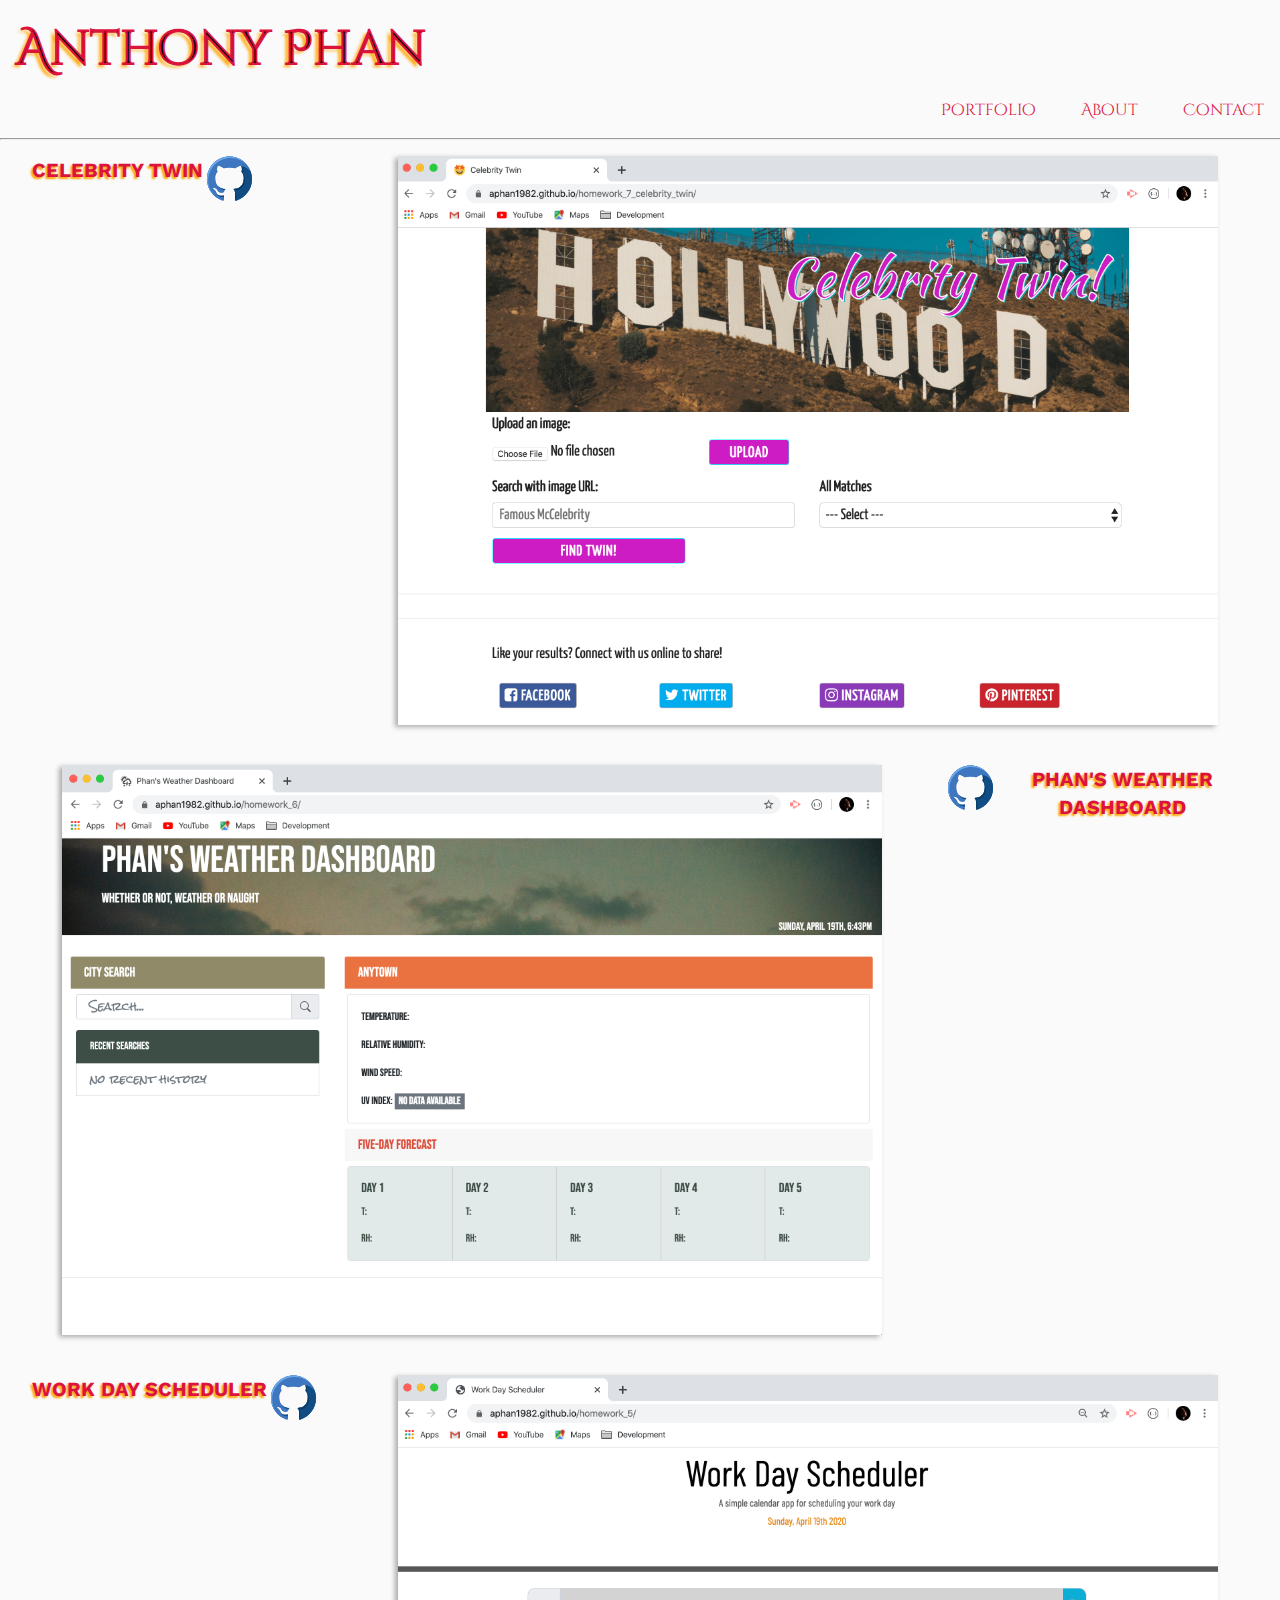
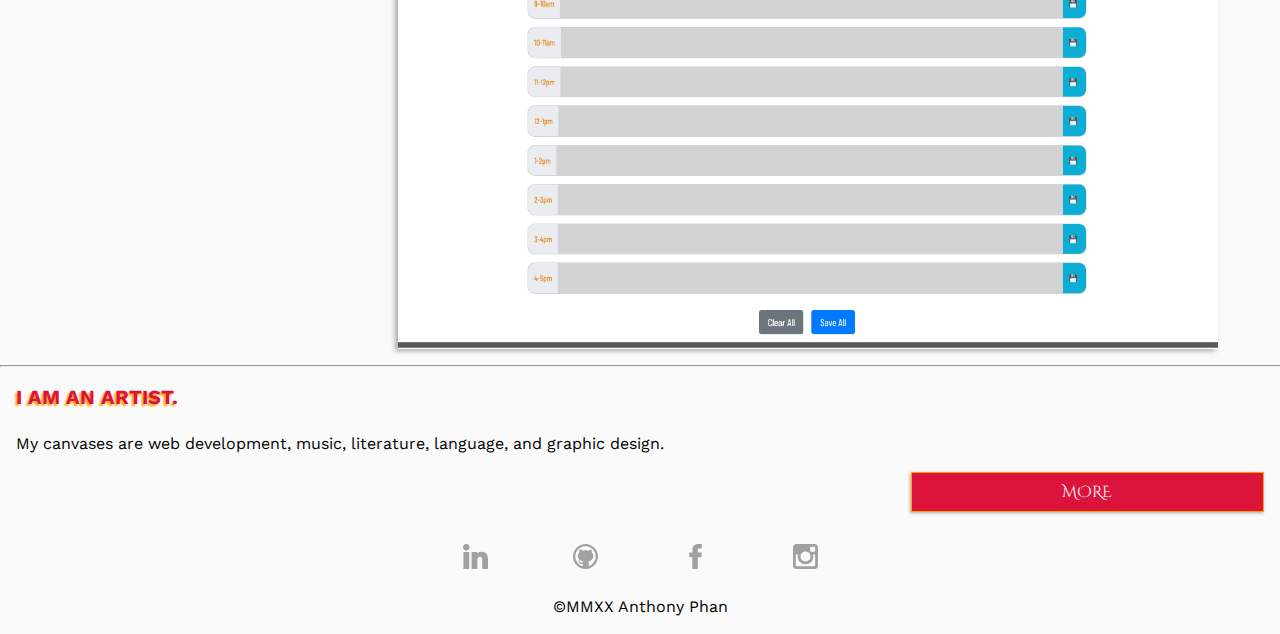
<file: index.html>
<!DOCTYPE html>
<html lang="en">

  <!-- // HEAD // -->
  <head>
    <meta charset="UTF-8">
    <meta name="viewport" content="width=device-width, initial-scale=1.0">
    <!-- fonts -->
    <link href="https://fonts.googleapis.com/css?family=Cinzel+Decorative:900|Work+Sans:100&display=swap" rel="stylesheet">
    <!-- CSS styles -->
    <link rel="stylesheet" href="./assets/style.css">
    <title>Anthony Phan—Portfolio</title>
  </head>

  <!-- // BODY // -->
  <body>
    <!-- HEADER -->
    <header>
      <div class="container">
        <a href="#aboutSynopsis" id="anthonyPhan">Anthony Phan</a>
      </div>
      <!-- navbar -->
      <nav class="container floatRight">
        <ul>
          <li>
            <a href="#portfolio">Portfolio</a>
          </li>
          <li>
            <a href="./about.html">About</a>
          </li>
          <li>
            <a href="./contact.html">Contact</a>
          </li>
        </ul>
      </nav>
    </header>

    <hr>
    <!-- // PORTFOLIO // -->
    <!-- CELEBRITY TWIN-->
    <div class="container marginBottom" id="portfolio">
      <div class="container columnSmall">
        <!-- CT deployed URL -->
        <a href="https://aphan1982.github.io/homework_7_celebrity_twin/">
          <h2>Celebrity Twin</h2>
        </a>
        <!-- CT GitHub SVG link -->
        <a href="https://github.com/aphan1982/homework_7_celebrity_twin">
          <svg class="gitHubLink" version="1.1" id="Layer_1" xmlns="http://www.w3.org/2000/svg" xmlns:xlink="http://www.w3.org/1999/xlink" x="0px" y="0px" viewBox="0 0 496 496" style="enable-background:new 0 0 496 496;" xml:space="preserve"><path id="SVGCleanerId_0" style="fill:#3E77BF;" d="M247.992,5.163C111.048,5.163,0,116.627,0,254.163 c0,109.992,71.048,203.32,169.632,236.24c12.392,2.296,16.912-5.392,16.912-12c0-5.904-0.216-21.56-0.336-42.344 c-69,15.064-83.552-33.376-83.552-33.376c-11.264-28.768-27.52-36.408-27.52-36.408c-22.528-15.456,1.696-15.16,1.696-15.16 c24.88,1.752,37.976,25.672,37.976,25.672c22.144,38.048,58.064,27.048,72.192,20.672c2.232-16.08,8.656-27.064,15.736-33.28 c-55.056-6.296-112.944-27.64-112.944-123.04c0-27.176,9.656-49.408,25.52-66.832c-2.568-6.296-11.072-31.6,2.416-65.872 c0,0,20.832-6.688,68.2,25.52c19.784-5.52,41-8.28,62.096-8.392c21.048,0.112,42.28,2.864,62.096,8.392 c47.328-32.208,68.128-25.52,68.128-25.52c13.52,34.272,5.016,59.576,2.456,65.872c15.904,17.424,25.504,39.648,25.504,66.832 c0,95.64-57.984,116.68-113.232,122.856c8.904,7.688,16.832,22.872,16.832,46.112c0,33.296-0.296,60.128-0.296,68.296 c0,6.672,4.472,14.424,17.048,11.968C425.016,457.387,496,364.123,496,254.163C496,116.627,384.952,5.163,247.992,5.163z"/><g><path id="SVGCleanerId_0_1_" style="fill:#3E77BF;" d="M247.992,5.163C111.048,5.163,0,116.627,0,254.163 c0,109.992,71.048,203.32,169.632,236.24c12.392,2.296,16.912-5.392,16.912-12c0-5.904-0.216-21.56-0.336-42.344 c-69,15.064-83.552-33.376-83.552-33.376c-11.264-28.768-27.52-36.408-27.52-36.408c-22.528-15.456,1.696-15.16,1.696-15.16 c24.88,1.752,37.976,25.672,37.976,25.672c22.144,38.048,58.064,27.048,72.192,20.672c2.232-16.08,8.656-27.064,15.736-33.28 c-55.056-6.296-112.944-27.64-112.944-123.04c0-27.176,9.656-49.408,25.52-66.832c-2.568-6.296-11.072-31.6,2.416-65.872 c0,0,20.832-6.688,68.2,25.52c19.784-5.52,41-8.28,62.096-8.392c21.048,0.112,42.28,2.864,62.096,8.392 c47.328-32.208,68.128-25.52,68.128-25.52c13.52,34.272,5.016,59.576,2.456,65.872c15.904,17.424,25.504,39.648,25.504,66.832 c0,95.64-57.984,116.68-113.232,122.856c8.904,7.688,16.832,22.872,16.832,46.112c0,33.296-0.296,60.128-0.296,68.296 c0,6.672,4.472,14.424,17.048,11.968C425.016,457.387,496,364.123,496,254.163C496,116.627,384.952,5.163,247.992,5.163z"/></g><g><path style="fill:#114C82;" d="M378.496,109.131c13.128,33.904,4.752,58.928,2.2,65.176c15.904,17.424,25.504,39.648,25.504,66.832 c0,95.64-57.984,116.68-113.232,122.856c8.904,7.688,16.832,22.872,16.832,46.112c0,33.296-0.296,60.128-0.296,68.296 c0,6.672,4.472,14.424,17.048,11.968C425.016,457.387,496,364.123,496,254.163c0-29.56-5.152-57.896-14.568-84.2 C447.24,133.963,409.184,109.987,378.496,109.131z"/><path style="fill:#114C82;" d="M192.976,377.323c2.784-5.616,6.184-9.984,9.76-13.144c-30.176-3.456-61.168-11.512-83.048-33.744 C136.52,358.451,163.928,371.195,192.976,377.323z"/></g><path style="fill:#6CA9EA;" d="M12.912,270.947c0-137.536,111.048-249,247.992-249c76.04,0,144.056,34.392,189.536,88.488 C405.52,46.755,331.616,5.163,247.992,5.163C111.048,5.163,0,116.627,0,254.163c0,61.32,22.12,117.424,58.752,160.792 C29.944,374.291,12.912,324.643,12.912,270.947z"/><path style="fill:#083E66;" d="M322.712,426.899c0-23.232-7.928-38.44-16.832-46.128c55.248-6.16,113.24-27.216,113.24-122.848 c0-27.184-9.6-49.4-25.52-66.824c2.576-6.296,11.096-31.608-2.456-65.872c0,0-2.576-0.792-7.896-0.488 c5.808,25.84-0.416,44.32-2.552,49.568c15.904,17.424,25.504,39.648,25.504,66.832c0,95.64-57.984,116.68-113.232,122.856 c8.904,7.688,16.832,22.872,16.832,46.112c0,33.296-0.296,60.128-0.296,68.296c0,5.872,3.496,12.568,12.92,12.408 C322.488,479.555,322.712,455.659,322.712,426.899z"/><path style="fill:#114C82;" d="M117.464,423.995c5.208,10.72,22.712,36.4,68.888,30.992c-0.064-5.648-0.112-11.976-0.144-18.928 C150.584,443.835,129.552,434.667,117.464,423.995z"/><path style="fill:#6CA9EA;" d="M126.368,391.387c-1.592-2.4-4.576-6.472-8.904-10.544C120.272,385.011,123.256,388.507,126.368,391.387z"/></svg>
        </a>
      </div>
      <!-- CT screenshot image link -->
      <a href="https://aphan1982.github.io/homework_7_celebrity_twin/" class="columnBig">
        <img src="./assets/images/celebrity_twin.png" alt="screenshot of Celebrity Twin web app splashpage">
      </a>
    </div>

    <!-- WEATHER DASHBOARD -->
    <div class="container marginBottom">
      <!-- WD screenshot image link -->
      <a href="https://aphan1982.github.io/homework_6/" class="columnBig">
        <img src="./assets/images/weather_dashboard.png" alt="screenshot of Phan's Weather Dashboard web app splashpage">
      </a>
      <div class="container columnSmall">
        <!-- WD GitHub SVG link -->
        <a href="https://github.com/aphan1982/homework_6">
          <svg class="gitHubLink" version="1.1" id="Layer_1" xmlns="http://www.w3.org/2000/svg" xmlns:xlink="http://www.w3.org/1999/xlink" x="0px" y="0px" viewBox="0 0 496 496" style="enable-background:new 0 0 496 496;" xml:space="preserve"><path id="SVGCleanerId_0" style="fill:#3E77BF;" d="M247.992,5.163C111.048,5.163,0,116.627,0,254.163 c0,109.992,71.048,203.32,169.632,236.24c12.392,2.296,16.912-5.392,16.912-12c0-5.904-0.216-21.56-0.336-42.344 c-69,15.064-83.552-33.376-83.552-33.376c-11.264-28.768-27.52-36.408-27.52-36.408c-22.528-15.456,1.696-15.16,1.696-15.16 c24.88,1.752,37.976,25.672,37.976,25.672c22.144,38.048,58.064,27.048,72.192,20.672c2.232-16.08,8.656-27.064,15.736-33.28 c-55.056-6.296-112.944-27.64-112.944-123.04c0-27.176,9.656-49.408,25.52-66.832c-2.568-6.296-11.072-31.6,2.416-65.872 c0,0,20.832-6.688,68.2,25.52c19.784-5.52,41-8.28,62.096-8.392c21.048,0.112,42.28,2.864,62.096,8.392 c47.328-32.208,68.128-25.52,68.128-25.52c13.52,34.272,5.016,59.576,2.456,65.872c15.904,17.424,25.504,39.648,25.504,66.832 c0,95.64-57.984,116.68-113.232,122.856c8.904,7.688,16.832,22.872,16.832,46.112c0,33.296-0.296,60.128-0.296,68.296 c0,6.672,4.472,14.424,17.048,11.968C425.016,457.387,496,364.123,496,254.163C496,116.627,384.952,5.163,247.992,5.163z"/><g><path id="SVGCleanerId_0_1_" style="fill:#3E77BF;" d="M247.992,5.163C111.048,5.163,0,116.627,0,254.163 c0,109.992,71.048,203.32,169.632,236.24c12.392,2.296,16.912-5.392,16.912-12c0-5.904-0.216-21.56-0.336-42.344 c-69,15.064-83.552-33.376-83.552-33.376c-11.264-28.768-27.52-36.408-27.52-36.408c-22.528-15.456,1.696-15.16,1.696-15.16 c24.88,1.752,37.976,25.672,37.976,25.672c22.144,38.048,58.064,27.048,72.192,20.672c2.232-16.08,8.656-27.064,15.736-33.28 c-55.056-6.296-112.944-27.64-112.944-123.04c0-27.176,9.656-49.408,25.52-66.832c-2.568-6.296-11.072-31.6,2.416-65.872 c0,0,20.832-6.688,68.2,25.52c19.784-5.52,41-8.28,62.096-8.392c21.048,0.112,42.28,2.864,62.096,8.392 c47.328-32.208,68.128-25.52,68.128-25.52c13.52,34.272,5.016,59.576,2.456,65.872c15.904,17.424,25.504,39.648,25.504,66.832 c0,95.64-57.984,116.68-113.232,122.856c8.904,7.688,16.832,22.872,16.832,46.112c0,33.296-0.296,60.128-0.296,68.296 c0,6.672,4.472,14.424,17.048,11.968C425.016,457.387,496,364.123,496,254.163C496,116.627,384.952,5.163,247.992,5.163z"/></g><g><path style="fill:#114C82;" d="M378.496,109.131c13.128,33.904,4.752,58.928,2.2,65.176c15.904,17.424,25.504,39.648,25.504,66.832 c0,95.64-57.984,116.68-113.232,122.856c8.904,7.688,16.832,22.872,16.832,46.112c0,33.296-0.296,60.128-0.296,68.296 c0,6.672,4.472,14.424,17.048,11.968C425.016,457.387,496,364.123,496,254.163c0-29.56-5.152-57.896-14.568-84.2 C447.24,133.963,409.184,109.987,378.496,109.131z"/><path style="fill:#114C82;" d="M192.976,377.323c2.784-5.616,6.184-9.984,9.76-13.144c-30.176-3.456-61.168-11.512-83.048-33.744 C136.52,358.451,163.928,371.195,192.976,377.323z"/></g><path style="fill:#6CA9EA;" d="M12.912,270.947c0-137.536,111.048-249,247.992-249c76.04,0,144.056,34.392,189.536,88.488 C405.52,46.755,331.616,5.163,247.992,5.163C111.048,5.163,0,116.627,0,254.163c0,61.32,22.12,117.424,58.752,160.792 C29.944,374.291,12.912,324.643,12.912,270.947z"/><path style="fill:#083E66;" d="M322.712,426.899c0-23.232-7.928-38.44-16.832-46.128c55.248-6.16,113.24-27.216,113.24-122.848 c0-27.184-9.6-49.4-25.52-66.824c2.576-6.296,11.096-31.608-2.456-65.872c0,0-2.576-0.792-7.896-0.488 c5.808,25.84-0.416,44.32-2.552,49.568c15.904,17.424,25.504,39.648,25.504,66.832c0,95.64-57.984,116.68-113.232,122.856 c8.904,7.688,16.832,22.872,16.832,46.112c0,33.296-0.296,60.128-0.296,68.296c0,5.872,3.496,12.568,12.92,12.408 C322.488,479.555,322.712,455.659,322.712,426.899z"/><path style="fill:#114C82;" d="M117.464,423.995c5.208,10.72,22.712,36.4,68.888,30.992c-0.064-5.648-0.112-11.976-0.144-18.928 C150.584,443.835,129.552,434.667,117.464,423.995z"/><path style="fill:#6CA9EA;" d="M126.368,391.387c-1.592-2.4-4.576-6.472-8.904-10.544C120.272,385.011,123.256,388.507,126.368,391.387z"/></svg>
        </a>
        <!-- WD deployed URL -->
        <a href="https://aphan1982.github.io/homework_6/">
          <h2>Phan's Weather Dashboard</h2>
        </a>
      </div>
    </div>

    <!-- WORK DAY SCHEDULER-->
    <div class="container">
      <div class="container columnSmall">
        <!-- WDS deployed URL -->
        <a href="https://aphan1982.github.io/homework_5/">
          <h2>Work Day Scheduler</h2>
        </a>
        <!-- WDS GitHub SVG link -->
        <a href="https://github.com/aphan1982/homework_5">
          <svg class="gitHubLink" version="1.1" id="Layer_1" xmlns="http://www.w3.org/2000/svg" xmlns:xlink="http://www.w3.org/1999/xlink" x="0px" y="0px" viewBox="0 0 496 496" style="enable-background:new 0 0 496 496;" xml:space="preserve"><path id="SVGCleanerId_0" style="fill:#3E77BF;" d="M247.992,5.163C111.048,5.163,0,116.627,0,254.163 c0,109.992,71.048,203.32,169.632,236.24c12.392,2.296,16.912-5.392,16.912-12c0-5.904-0.216-21.56-0.336-42.344 c-69,15.064-83.552-33.376-83.552-33.376c-11.264-28.768-27.52-36.408-27.52-36.408c-22.528-15.456,1.696-15.16,1.696-15.16 c24.88,1.752,37.976,25.672,37.976,25.672c22.144,38.048,58.064,27.048,72.192,20.672c2.232-16.08,8.656-27.064,15.736-33.28 c-55.056-6.296-112.944-27.64-112.944-123.04c0-27.176,9.656-49.408,25.52-66.832c-2.568-6.296-11.072-31.6,2.416-65.872 c0,0,20.832-6.688,68.2,25.52c19.784-5.52,41-8.28,62.096-8.392c21.048,0.112,42.28,2.864,62.096,8.392 c47.328-32.208,68.128-25.52,68.128-25.52c13.52,34.272,5.016,59.576,2.456,65.872c15.904,17.424,25.504,39.648,25.504,66.832 c0,95.64-57.984,116.68-113.232,122.856c8.904,7.688,16.832,22.872,16.832,46.112c0,33.296-0.296,60.128-0.296,68.296 c0,6.672,4.472,14.424,17.048,11.968C425.016,457.387,496,364.123,496,254.163C496,116.627,384.952,5.163,247.992,5.163z"/><g><path id="SVGCleanerId_0_1_" style="fill:#3E77BF;" d="M247.992,5.163C111.048,5.163,0,116.627,0,254.163 c0,109.992,71.048,203.32,169.632,236.24c12.392,2.296,16.912-5.392,16.912-12c0-5.904-0.216-21.56-0.336-42.344 c-69,15.064-83.552-33.376-83.552-33.376c-11.264-28.768-27.52-36.408-27.52-36.408c-22.528-15.456,1.696-15.16,1.696-15.16 c24.88,1.752,37.976,25.672,37.976,25.672c22.144,38.048,58.064,27.048,72.192,20.672c2.232-16.08,8.656-27.064,15.736-33.28 c-55.056-6.296-112.944-27.64-112.944-123.04c0-27.176,9.656-49.408,25.52-66.832c-2.568-6.296-11.072-31.6,2.416-65.872 c0,0,20.832-6.688,68.2,25.52c19.784-5.52,41-8.28,62.096-8.392c21.048,0.112,42.28,2.864,62.096,8.392 c47.328-32.208,68.128-25.52,68.128-25.52c13.52,34.272,5.016,59.576,2.456,65.872c15.904,17.424,25.504,39.648,25.504,66.832 c0,95.64-57.984,116.68-113.232,122.856c8.904,7.688,16.832,22.872,16.832,46.112c0,33.296-0.296,60.128-0.296,68.296 c0,6.672,4.472,14.424,17.048,11.968C425.016,457.387,496,364.123,496,254.163C496,116.627,384.952,5.163,247.992,5.163z"/></g><g><path style="fill:#114C82;" d="M378.496,109.131c13.128,33.904,4.752,58.928,2.2,65.176c15.904,17.424,25.504,39.648,25.504,66.832 c0,95.64-57.984,116.68-113.232,122.856c8.904,7.688,16.832,22.872,16.832,46.112c0,33.296-0.296,60.128-0.296,68.296 c0,6.672,4.472,14.424,17.048,11.968C425.016,457.387,496,364.123,496,254.163c0-29.56-5.152-57.896-14.568-84.2 C447.24,133.963,409.184,109.987,378.496,109.131z"/><path style="fill:#114C82;" d="M192.976,377.323c2.784-5.616,6.184-9.984,9.76-13.144c-30.176-3.456-61.168-11.512-83.048-33.744 C136.52,358.451,163.928,371.195,192.976,377.323z"/></g><path style="fill:#6CA9EA;" d="M12.912,270.947c0-137.536,111.048-249,247.992-249c76.04,0,144.056,34.392,189.536,88.488 C405.52,46.755,331.616,5.163,247.992,5.163C111.048,5.163,0,116.627,0,254.163c0,61.32,22.12,117.424,58.752,160.792 C29.944,374.291,12.912,324.643,12.912,270.947z"/><path style="fill:#083E66;" d="M322.712,426.899c0-23.232-7.928-38.44-16.832-46.128c55.248-6.16,113.24-27.216,113.24-122.848 c0-27.184-9.6-49.4-25.52-66.824c2.576-6.296,11.096-31.608-2.456-65.872c0,0-2.576-0.792-7.896-0.488 c5.808,25.84-0.416,44.32-2.552,49.568c15.904,17.424,25.504,39.648,25.504,66.832c0,95.64-57.984,116.68-113.232,122.856 c8.904,7.688,16.832,22.872,16.832,46.112c0,33.296-0.296,60.128-0.296,68.296c0,5.872,3.496,12.568,12.92,12.408 C322.488,479.555,322.712,455.659,322.712,426.899z"/><path style="fill:#114C82;" d="M117.464,423.995c5.208,10.72,22.712,36.4,68.888,30.992c-0.064-5.648-0.112-11.976-0.144-18.928 C150.584,443.835,129.552,434.667,117.464,423.995z"/><path style="fill:#6CA9EA;" d="M126.368,391.387c-1.592-2.4-4.576-6.472-8.904-10.544C120.272,385.011,123.256,388.507,126.368,391.387z"/></svg>
        </a>
      </div>
      <!-- WDS screenshot image link -->
      <a href="https://aphan1982.github.io/homework_5/" class="columnBig">
        <img src="./assets/images/scheduler.png" alt="screenshot of Weekday Scheduler web app splashpage">
      </a>
    </div>

    <hr>

    <div class="container" id="aboutSynopsis">
      <section class="columnBig">
        <h2 class="emphatic">I am an artist.</h2>
        <br>
        My canvases are web development, music, literature, language, and graphic design.
      </section>
      <div class="container columnSmall"></div>
    </div>
    <!-- link to more -->
    <div class="container">
      <div class="container columnBig"></div>
      <a href="./about.html" class="button columnSmall">More</a>
    </div>

    <!-- // FOOTER // -->
    <footer>
      <!-- SOCIAL MEDIA NAV LINKS -->
      <nav class="container spaceEvenly">
        <ul>
          <!-- LinkedIn SVG -->
          <li>
            <a href="https://www.linkedin.com/in/anthonyphan1982">
              <svg class="socialLink" version="1.1" id="Layer_1" xmlns="http://www.w3.org/2000/svg" xmlns:xlink="http://www.w3.org/1999/xlink" x="0px" y="0px" viewBox="0 0 310 310" style="enable-background:new 0 0 310 310;" xml:space="preserve"><g id="XMLID_801_"><path id="XMLID_802_" d="M72.16,99.73H9.927c-2.762,0-5,2.239-5,5v199.928c0,2.762,2.238,5,5,5H72.16c2.762,0,5-2.238,5-5V104.73 C77.16,101.969,74.922,99.73,72.16,99.73z"/><path id="XMLID_803_" d="M41.066,0.341C18.422,0.341,0,18.743,0,41.362C0,63.991,18.422,82.4,41.066,82.4 c22.626,0,41.033-18.41,41.033-41.038C82.1,18.743,63.692,0.341,41.066,0.341z"/><path id="XMLID_804_" d="M230.454,94.761c-24.995,0-43.472,10.745-54.679,22.954V104.73c0-2.761-2.238-5-5-5h-59.599 c-2.762,0-5,2.239-5,5v199.928c0,2.762,2.238,5,5,5h62.097c2.762,0,5-2.238,5-5v-98.918c0-33.333,9.054-46.319,32.29-46.319 c25.306,0,27.317,20.818,27.317,48.034v97.204c0,2.762,2.238,5,5,5H305c2.762,0,5-2.238,5-5V194.995 C310,145.43,300.549,94.761,230.454,94.761z"/></svg>
            </a>
          </li>
          <!-- GitHub SVG -->
          <li>
            <a href="https://github.com/aphan1982">
              <svg class="socialLink" version="1.1" id="Layer_1" xmlns="http://www.w3.org/2000/svg" xmlns:xlink="http://www.w3.org/1999/xlink" x="0px" y="0px" viewBox="0 0 291.32 291.32" style="enable-background:new 0 0 291.32 291.32;" xml:space="preserve"><g><path d="M145.66,0C65.219,0,0,65.219,0,145.66c0,80.45,65.219,145.66,145.66,145.66 s145.66-65.21,145.66-145.66C291.319,65.219,226.1,0,145.66,0z M186.462,256.625c-0.838-11.398-1.775-25.518-1.83-31.235 c-0.364-4.388-0.838-15.549-11.434-22.677c42.068-3.523,62.087-26.774,63.526-57.499c1.202-17.497-5.754-32.883-18.107-45.3 c0.628-13.282-0.401-29.023-1.256-35.941c-9.486-2.731-31.608,8.949-37.79,13.947c-13.037-5.062-44.945-6.837-64.336,0 c-13.747-9.668-29.396-15.64-37.926-13.974c-7.875,17.452-2.813,33.948-1.275,35.914c-10.142,9.268-24.289,20.675-20.447,44.572 c6.163,35.04,30.816,53.94,70.508,58.564c-8.466,1.73-9.896,8.048-10.606,10.788c-26.656,10.997-34.275-6.791-37.644-11.425 c-11.188-13.847-21.23-9.832-21.849-9.614c-0.601,0.218-1.056,1.092-0.992,1.511c0.564,2.986,6.655,6.018,6.955,6.263 c8.257,6.154,11.316,17.27,13.2,20.438c11.844,19.473,39.374,11.398,39.638,11.562c0.018,1.702-0.191,16.032-0.355,27.184 C64.245,245.992,27.311,200.2,27.311,145.66c0-65.365,52.984-118.348,118.348-118.348S264.008,80.295,264.008,145.66 C264.008,196.668,231.69,239.992,186.462,256.625z"/></svg>
            </a>
          </li>
          <!-- Facebook SVG -->
          <li>
            <a href="https://www.facebook.com/phantasticvs">
              <svg class="socialLink" version="1.1" id="Layer_1" xmlns="http://www.w3.org/2000/svg" xmlns:xlink="http://www.w3.org/1999/xlink" x="0px" y="0px" viewBox="0 0 310 310" style="enable-background:new 0 0 310 310;" xml:space="preserve"><g id="XMLID_834_"><path id="XMLID_835_" d="M81.703,165.106h33.981V305c0,2.762,2.238,5,5,5h57.616c2.762,0,5-2.238,5-5V165.765h39.064 c2.54,0,4.677-1.906,4.967-4.429l5.933-51.502c0.163-1.417-0.286-2.836-1.234-3.899c-0.949-1.064-2.307-1.673-3.732-1.673h-44.996 V71.978c0-9.732,5.24-14.667,15.576-14.667c1.473,0,29.42,0,29.42,0c2.762,0,5-2.239,5-5V5.037c0-2.762-2.238-5-5-5h-40.545 C187.467,0.023,186.832,0,185.896,0c-7.035,0-31.488,1.381-50.804,19.151c-21.402,19.692-18.427,43.27-17.716,47.358v37.752H81.703 c-2.762,0-5,2.238-5,5v50.844C76.703,162.867,78.941,165.106,81.703,165.106z"/></svg>
            </a>
          </li>
          <!-- Instagram SVG -->
          <li>
            <a href="https://www.instagram.com/phanarchism/">
              <svg class="socialLink" version="1.1" id="Layer_1" xmlns="http://www.w3.org/2000/svg" xmlns:xlink="http://www.w3.org/1999/xlink" x="0px" y="0px" viewBox="0 0 300 300" style="enable-background:new 0 0 300 300;" xml:space="preserve"><g id="XMLID_504_"><path id="XMLID_505_" d="M38.52,0.012h222.978C282.682,0.012,300,17.336,300,38.52v222.978c0,21.178-17.318,38.49-38.502,38.49 H38.52c-21.184,0-38.52-17.313-38.52-38.49V38.52C0,17.336,17.336,0.012,38.52,0.012z M218.546,33.329 c-7.438,0-13.505,6.091-13.505,13.525v32.314c0,7.437,6.067,13.514,13.505,13.514h33.903c7.426,0,13.506-6.077,13.506-13.514 V46.854c0-7.434-6.08-13.525-13.506-13.525H218.546z M266.084,126.868h-26.396c2.503,8.175,3.86,16.796,3.86,25.759 c0,49.882-41.766,90.34-93.266,90.34c-51.487,0-93.254-40.458-93.254-90.34c0-8.963,1.37-17.584,3.861-25.759H33.35v126.732 c0,6.563,5.359,11.902,11.916,11.902h208.907c6.563,0,11.911-5.339,11.911-11.902V126.868z M150.283,90.978 c-33.26,0-60.24,26.128-60.24,58.388c0,32.227,26.98,58.375,60.24,58.375c33.278,0,60.259-26.148,60.259-58.375 C210.542,117.105,183.561,90.978,150.283,90.978z"/></svg>
            </a>
          </li>
        </ul>
      </nav>

      <!-- COPYRIGHT -->
      <p id="copyright">©MMXX Anthony Phan</p>
    </footer>
    
  </body>
</html>
</file>
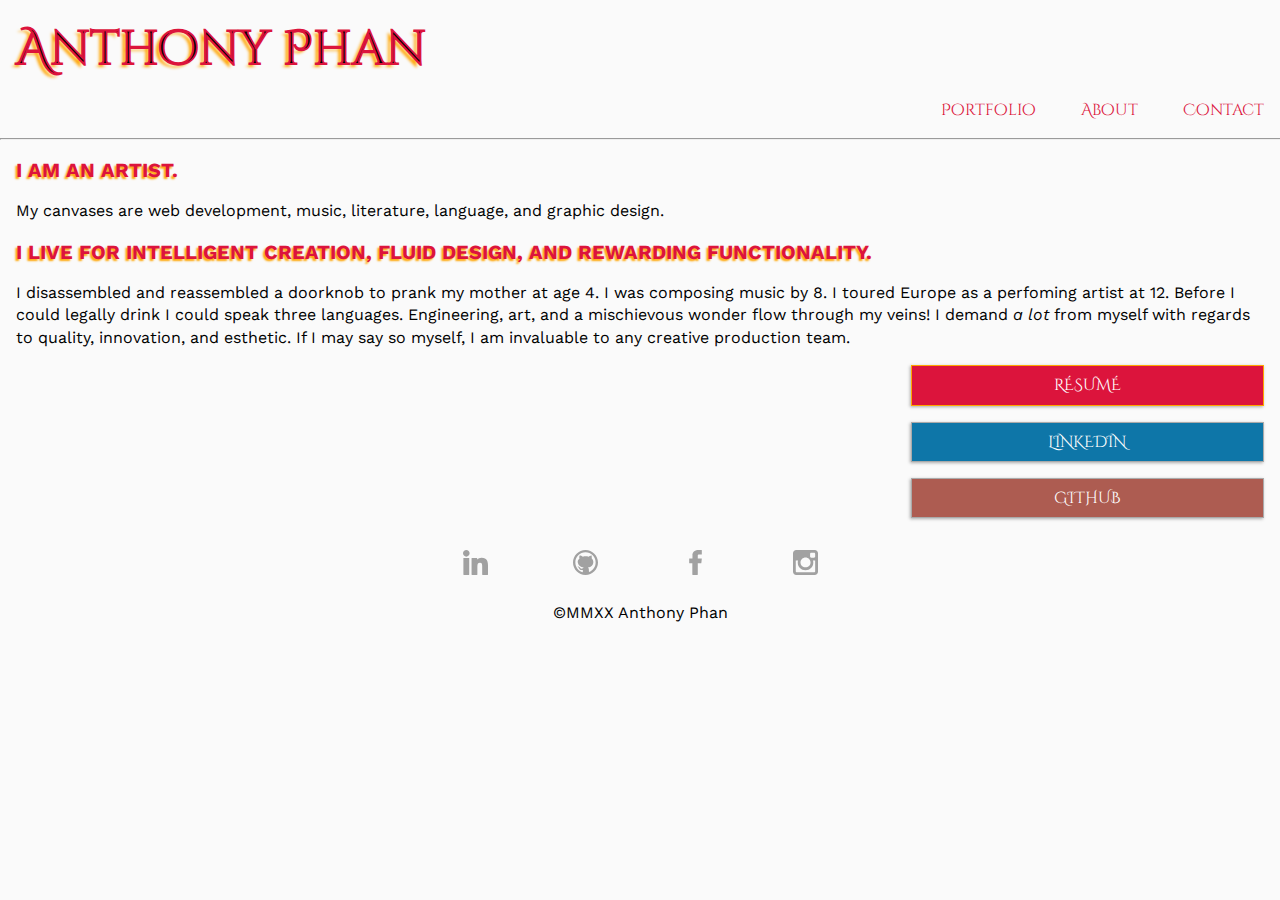
<file: about.html>
<!DOCTYPE html>
<html lang="en">

  <!-- // HEAD // -->
  <head>
    <meta charset="UTF-8">
    <meta name="viewport" content="width=device-width, initial-scale=1.0">
    <!-- fonts -->
    <link href="https://fonts.googleapis.com/css?family=Cinzel+Decorative:900|Work+Sans:100&display=swap" rel="stylesheet">
    <!-- CSS styles -->
    <link rel="stylesheet" href="./assets/style.css">
    <title>Anthony Phan—About</title>
  </head>

  <!-- // BODY // -->
  <body>
    <!-- HEADER -->
    <header>
      <div class="container">
        <a href="./index.html" id="anthonyPhan">Anthony Phan</a>
      </div>
      <!-- navbar -->
      <nav class="container floatRight">
        <ul>
          <li>
            <a href="./index.html#portfolio">Portfolio</a>
          </li>
          <li>
            <a href="#anthonyPhan">About</a>
          </li>
          <li>
            <a href="">Contact</a>
          </li>
        </ul>
      </nav>
    </header>

    <hr>

    <!-- // ABOUT // -->
    <div class="container">
      <h2 class="emphatic">I am an artist.</h2>
    </div>
    <div class="container">
      <p>
        My canvases are web development, music, literature, language, and graphic design.
      </p>
    </div>
    <div class="container">
      <h2 class="emphatic">I live for intelligent creation, fluid design, and rewarding functionality.</h2>
    </div>
    <div class="container">
      <p>
        I disassembled and reassembled a doorknob to prank my mother at age 4. I was composing music by 8. I toured Europe as a perfoming artist at 12. Before I could legally drink I could speak three languages. Engineering, art, and a mischievous wonder flow through my veins! I demand <em>a lot</em> from myself with regards to quality, innovation, and esthetic. If I may say so myself, I am invaluable to any creative production team.
      </p>
    </div>
    <!-- LINKS  -->
    <!-- résumé -->
    <div class="container" >
      <div class="container columnBig"></div>
      <a href="./assets/a_phan_resume.pdf" class="button columnSmall">Résumé</a>
    </div>
    <!-- LinkedIn -->
    <div class="container">
      <div class="container columnBig"></div>
      <a href="https://www.linkedin.com/in/anthonyphan1982" class="button columnSmall" id="linkedInBtn">LinkedIn</a>
    </div>
    <!-- GitHub -->
    <div class="container">
      <div class="container columnBig"></div>
      <a href="https://github.com/aphan1982" class="button columnSmall" id="gitHubBtn">GitHub</a>
    </div>

    <!-- // FOOTER // -->
    <footer>
      <!-- SOCIAL MEDIA NAV LINKS -->
      <nav class="container spaceEvenly">
        <ul>
          <!-- LinkedIn SVG -->
          <li>
            <a href="https://www.linkedin.com/in/anthonyphan1982">
              <svg class="socialLink" version="1.1" id="Layer_1" xmlns="http://www.w3.org/2000/svg" xmlns:xlink="http://www.w3.org/1999/xlink" x="0px" y="0px" viewBox="0 0 310 310" style="enable-background:new 0 0 310 310;" xml:space="preserve"><g id="XMLID_801_"><path id="XMLID_802_" d="M72.16,99.73H9.927c-2.762,0-5,2.239-5,5v199.928c0,2.762,2.238,5,5,5H72.16c2.762,0,5-2.238,5-5V104.73 C77.16,101.969,74.922,99.73,72.16,99.73z"/><path id="XMLID_803_" d="M41.066,0.341C18.422,0.341,0,18.743,0,41.362C0,63.991,18.422,82.4,41.066,82.4 c22.626,0,41.033-18.41,41.033-41.038C82.1,18.743,63.692,0.341,41.066,0.341z"/><path id="XMLID_804_" d="M230.454,94.761c-24.995,0-43.472,10.745-54.679,22.954V104.73c0-2.761-2.238-5-5-5h-59.599 c-2.762,0-5,2.239-5,5v199.928c0,2.762,2.238,5,5,5h62.097c2.762,0,5-2.238,5-5v-98.918c0-33.333,9.054-46.319,32.29-46.319 c25.306,0,27.317,20.818,27.317,48.034v97.204c0,2.762,2.238,5,5,5H305c2.762,0,5-2.238,5-5V194.995 C310,145.43,300.549,94.761,230.454,94.761z"/></svg>
            </a>
          </li>
          <!-- GitHub SVG -->
          <li>
            <a href="https://github.com/aphan1982">
              <svg class="socialLink" version="1.1" id="Layer_1" xmlns="http://www.w3.org/2000/svg" xmlns:xlink="http://www.w3.org/1999/xlink" x="0px" y="0px" viewBox="0 0 291.32 291.32" style="enable-background:new 0 0 291.32 291.32;" xml:space="preserve"><g><path d="M145.66,0C65.219,0,0,65.219,0,145.66c0,80.45,65.219,145.66,145.66,145.66 s145.66-65.21,145.66-145.66C291.319,65.219,226.1,0,145.66,0z M186.462,256.625c-0.838-11.398-1.775-25.518-1.83-31.235 c-0.364-4.388-0.838-15.549-11.434-22.677c42.068-3.523,62.087-26.774,63.526-57.499c1.202-17.497-5.754-32.883-18.107-45.3 c0.628-13.282-0.401-29.023-1.256-35.941c-9.486-2.731-31.608,8.949-37.79,13.947c-13.037-5.062-44.945-6.837-64.336,0 c-13.747-9.668-29.396-15.64-37.926-13.974c-7.875,17.452-2.813,33.948-1.275,35.914c-10.142,9.268-24.289,20.675-20.447,44.572 c6.163,35.04,30.816,53.94,70.508,58.564c-8.466,1.73-9.896,8.048-10.606,10.788c-26.656,10.997-34.275-6.791-37.644-11.425 c-11.188-13.847-21.23-9.832-21.849-9.614c-0.601,0.218-1.056,1.092-0.992,1.511c0.564,2.986,6.655,6.018,6.955,6.263 c8.257,6.154,11.316,17.27,13.2,20.438c11.844,19.473,39.374,11.398,39.638,11.562c0.018,1.702-0.191,16.032-0.355,27.184 C64.245,245.992,27.311,200.2,27.311,145.66c0-65.365,52.984-118.348,118.348-118.348S264.008,80.295,264.008,145.66 C264.008,196.668,231.69,239.992,186.462,256.625z"/></svg>
            </a>
          </li>
          <!-- Facebook SVG -->
          <li>
            <a href="https://www.facebook.com/phantasticvs">
              <svg class="socialLink" version="1.1" id="Layer_1" xmlns="http://www.w3.org/2000/svg" xmlns:xlink="http://www.w3.org/1999/xlink" x="0px" y="0px" viewBox="0 0 310 310" style="enable-background:new 0 0 310 310;" xml:space="preserve"><g id="XMLID_834_"><path id="XMLID_835_" d="M81.703,165.106h33.981V305c0,2.762,2.238,5,5,5h57.616c2.762,0,5-2.238,5-5V165.765h39.064 c2.54,0,4.677-1.906,4.967-4.429l5.933-51.502c0.163-1.417-0.286-2.836-1.234-3.899c-0.949-1.064-2.307-1.673-3.732-1.673h-44.996 V71.978c0-9.732,5.24-14.667,15.576-14.667c1.473,0,29.42,0,29.42,0c2.762,0,5-2.239,5-5V5.037c0-2.762-2.238-5-5-5h-40.545 C187.467,0.023,186.832,0,185.896,0c-7.035,0-31.488,1.381-50.804,19.151c-21.402,19.692-18.427,43.27-17.716,47.358v37.752H81.703 c-2.762,0-5,2.238-5,5v50.844C76.703,162.867,78.941,165.106,81.703,165.106z"/></svg>
            </a>
          </li>
          <!-- Instagram SVG -->
          <li>
            <a href="https://www.instagram.com/phanarchism/">
              <svg class="socialLink" version="1.1" id="Layer_1" xmlns="http://www.w3.org/2000/svg" xmlns:xlink="http://www.w3.org/1999/xlink" x="0px" y="0px" viewBox="0 0 300 300" style="enable-background:new 0 0 300 300;" xml:space="preserve"><g id="XMLID_504_"><path id="XMLID_505_" d="M38.52,0.012h222.978C282.682,0.012,300,17.336,300,38.52v222.978c0,21.178-17.318,38.49-38.502,38.49 H38.52c-21.184,0-38.52-17.313-38.52-38.49V38.52C0,17.336,17.336,0.012,38.52,0.012z M218.546,33.329 c-7.438,0-13.505,6.091-13.505,13.525v32.314c0,7.437,6.067,13.514,13.505,13.514h33.903c7.426,0,13.506-6.077,13.506-13.514 V46.854c0-7.434-6.08-13.525-13.506-13.525H218.546z M266.084,126.868h-26.396c2.503,8.175,3.86,16.796,3.86,25.759 c0,49.882-41.766,90.34-93.266,90.34c-51.487,0-93.254-40.458-93.254-90.34c0-8.963,1.37-17.584,3.861-25.759H33.35v126.732 c0,6.563,5.359,11.902,11.916,11.902h208.907c6.563,0,11.911-5.339,11.911-11.902V126.868z M150.283,90.978 c-33.26,0-60.24,26.128-60.24,58.388c0,32.227,26.98,58.375,60.24,58.375c33.278,0,60.259-26.148,60.259-58.375 C210.542,117.105,183.561,90.978,150.283,90.978z"/></svg>
            </a>
          </li>
        </ul>
      </nav>

      <!-- COPYRIGHT -->
      <p id="copyright">©MMXX Anthony Phan</p>
    </footer>
    
  </body>
</html>
</file>
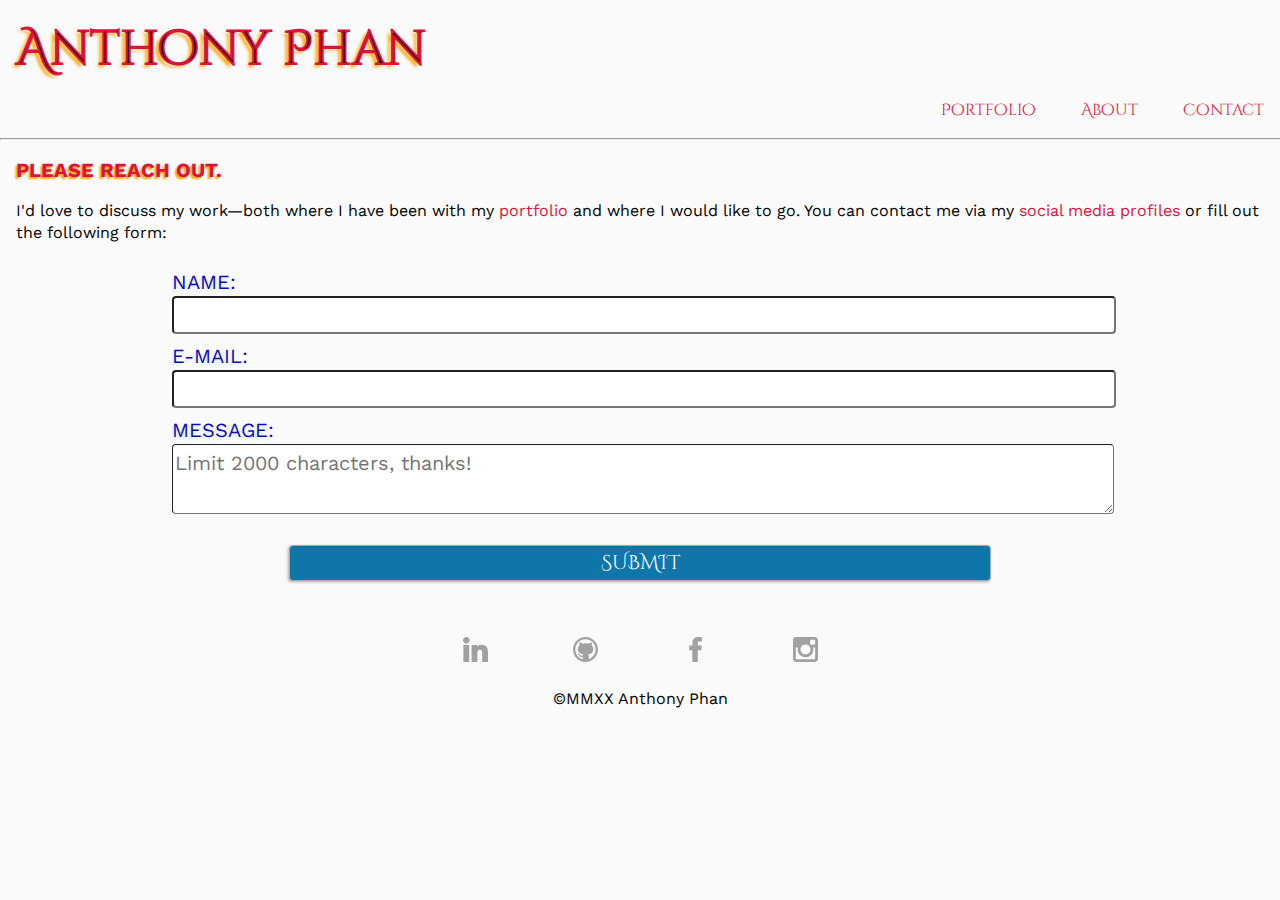
<file: contact.html>
<!DOCTYPE html>
<html lang="en">

  <!-- // HEAD // -->
  <head>
    <meta charset="UTF-8">
    <meta name="viewport" content="width=device-width, initial-scale=1.0">
    <!-- fonts -->
    <link href="https://fonts.googleapis.com/css?family=Cinzel+Decorative:900|Work+Sans:100&display=swap" rel="stylesheet">
    <!-- CSS styles -->
    <link rel="stylesheet" href="./assets/style.css">
    <title>Anthony Phan—Contact</title>
  </head>

  <!-- // BODY // -->
  <body>
    <!-- HEADER -->
    <header>
      <div class="container">
        <a href="./index.html" id="anthonyPhan">Anthony Phan</a>
      </div>
      <!-- navbar -->
      <nav class="container floatRight">
        <ul>
          <li>
            <a href="./index.html#portfolio">Portfolio</a>
          </li>
          <li>
            <a href="./about.html">About</a>
          </li>
          <li>
            <a href="#anthonyPhan">Contact</a>
          </li>
        </ul>
      </nav>
    </header>

    <hr>

    <!-- // CONTACT FORM // -->
    <!-- greeting -->
    <div class="container">
      <h2 class="emphatic">Please reach out.</h2>
    </div>
    <div class="container">
      <p>
        I'd love to discuss my work—both where I have been with my <a href="./index.html#portfolio" class="contactLink">portfolio</a> and where I would like to go. You can contact me via my <a href="#socialMediaNavs" class="contactLink">social media profiles</a> or fill out the following form:
      </p>
    </div>
    <!-- input form -->
    <div class="container">
      <form method="post">
        <label for="name" class="emphatic">Name:</label>
        <input type="text" id="contactName" name="contactName"><br>
        <label for="email" class="emphatic">E-mail:</label>
        <input type="email" id="email" name="email">
        <label for="textArea" class="emphatic">Message:</label>
        <textarea id="textArea" maxlength="2000" placeholder="Limit 2000 characters, thanks!"></textarea>
        <input type="submit" value="Submit">
      </form>
    </div>

    <!-- // FOOTER // -->
    <footer>
      <!-- SOCIAL MEDIA NAV LINKS -->
      <nav class="container spaceEvenly" id="socialMediaNavs">
        <ul>
          <!-- LinkedIn SVG -->
          <li>
            <a href="https://www.linkedin.com/in/anthonyphan1982">
              <svg class="socialLink" version="1.1" id="Layer_1" xmlns="http://www.w3.org/2000/svg" xmlns:xlink="http://www.w3.org/1999/xlink" x="0px" y="0px" viewBox="0 0 310 310" style="enable-background:new 0 0 310 310;" xml:space="preserve"><g id="XMLID_801_"><path id="XMLID_802_" d="M72.16,99.73H9.927c-2.762,0-5,2.239-5,5v199.928c0,2.762,2.238,5,5,5H72.16c2.762,0,5-2.238,5-5V104.73 C77.16,101.969,74.922,99.73,72.16,99.73z"/><path id="XMLID_803_" d="M41.066,0.341C18.422,0.341,0,18.743,0,41.362C0,63.991,18.422,82.4,41.066,82.4 c22.626,0,41.033-18.41,41.033-41.038C82.1,18.743,63.692,0.341,41.066,0.341z"/><path id="XMLID_804_" d="M230.454,94.761c-24.995,0-43.472,10.745-54.679,22.954V104.73c0-2.761-2.238-5-5-5h-59.599 c-2.762,0-5,2.239-5,5v199.928c0,2.762,2.238,5,5,5h62.097c2.762,0,5-2.238,5-5v-98.918c0-33.333,9.054-46.319,32.29-46.319 c25.306,0,27.317,20.818,27.317,48.034v97.204c0,2.762,2.238,5,5,5H305c2.762,0,5-2.238,5-5V194.995 C310,145.43,300.549,94.761,230.454,94.761z"/></svg>
            </a>
          </li>
          <!-- GitHub SVG -->
          <li>
            <a href="https://github.com/aphan1982">
              <svg class="socialLink" version="1.1" id="Layer_1" xmlns="http://www.w3.org/2000/svg" xmlns:xlink="http://www.w3.org/1999/xlink" x="0px" y="0px" viewBox="0 0 291.32 291.32" style="enable-background:new 0 0 291.32 291.32;" xml:space="preserve"><g><path d="M145.66,0C65.219,0,0,65.219,0,145.66c0,80.45,65.219,145.66,145.66,145.66 s145.66-65.21,145.66-145.66C291.319,65.219,226.1,0,145.66,0z M186.462,256.625c-0.838-11.398-1.775-25.518-1.83-31.235 c-0.364-4.388-0.838-15.549-11.434-22.677c42.068-3.523,62.087-26.774,63.526-57.499c1.202-17.497-5.754-32.883-18.107-45.3 c0.628-13.282-0.401-29.023-1.256-35.941c-9.486-2.731-31.608,8.949-37.79,13.947c-13.037-5.062-44.945-6.837-64.336,0 c-13.747-9.668-29.396-15.64-37.926-13.974c-7.875,17.452-2.813,33.948-1.275,35.914c-10.142,9.268-24.289,20.675-20.447,44.572 c6.163,35.04,30.816,53.94,70.508,58.564c-8.466,1.73-9.896,8.048-10.606,10.788c-26.656,10.997-34.275-6.791-37.644-11.425 c-11.188-13.847-21.23-9.832-21.849-9.614c-0.601,0.218-1.056,1.092-0.992,1.511c0.564,2.986,6.655,6.018,6.955,6.263 c8.257,6.154,11.316,17.27,13.2,20.438c11.844,19.473,39.374,11.398,39.638,11.562c0.018,1.702-0.191,16.032-0.355,27.184 C64.245,245.992,27.311,200.2,27.311,145.66c0-65.365,52.984-118.348,118.348-118.348S264.008,80.295,264.008,145.66 C264.008,196.668,231.69,239.992,186.462,256.625z"/></svg>
            </a>
          </li>
          <!-- Facebook SVG -->
          <li>
            <a href="https://www.facebook.com/phantasticvs">
              <svg class="socialLink" version="1.1" id="Layer_1" xmlns="http://www.w3.org/2000/svg" xmlns:xlink="http://www.w3.org/1999/xlink" x="0px" y="0px" viewBox="0 0 310 310" style="enable-background:new 0 0 310 310;" xml:space="preserve"><g id="XMLID_834_"><path id="XMLID_835_" d="M81.703,165.106h33.981V305c0,2.762,2.238,5,5,5h57.616c2.762,0,5-2.238,5-5V165.765h39.064 c2.54,0,4.677-1.906,4.967-4.429l5.933-51.502c0.163-1.417-0.286-2.836-1.234-3.899c-0.949-1.064-2.307-1.673-3.732-1.673h-44.996 V71.978c0-9.732,5.24-14.667,15.576-14.667c1.473,0,29.42,0,29.42,0c2.762,0,5-2.239,5-5V5.037c0-2.762-2.238-5-5-5h-40.545 C187.467,0.023,186.832,0,185.896,0c-7.035,0-31.488,1.381-50.804,19.151c-21.402,19.692-18.427,43.27-17.716,47.358v37.752H81.703 c-2.762,0-5,2.238-5,5v50.844C76.703,162.867,78.941,165.106,81.703,165.106z"/></svg>
            </a>
          </li>
          <!-- Instagram SVG -->
          <li>
            <a href="https://www.instagram.com/phanarchism/">
              <svg class="socialLink" version="1.1" id="Layer_1" xmlns="http://www.w3.org/2000/svg" xmlns:xlink="http://www.w3.org/1999/xlink" x="0px" y="0px" viewBox="0 0 300 300" style="enable-background:new 0 0 300 300;" xml:space="preserve"><g id="XMLID_504_"><path id="XMLID_505_" d="M38.52,0.012h222.978C282.682,0.012,300,17.336,300,38.52v222.978c0,21.178-17.318,38.49-38.502,38.49 H38.52c-21.184,0-38.52-17.313-38.52-38.49V38.52C0,17.336,17.336,0.012,38.52,0.012z M218.546,33.329 c-7.438,0-13.505,6.091-13.505,13.525v32.314c0,7.437,6.067,13.514,13.505,13.514h33.903c7.426,0,13.506-6.077,13.506-13.514 V46.854c0-7.434-6.08-13.525-13.506-13.525H218.546z M266.084,126.868h-26.396c2.503,8.175,3.86,16.796,3.86,25.759 c0,49.882-41.766,90.34-93.266,90.34c-51.487,0-93.254-40.458-93.254-90.34c0-8.963,1.37-17.584,3.861-25.759H33.35v126.732 c0,6.563,5.359,11.902,11.916,11.902h208.907c6.563,0,11.911-5.339,11.911-11.902V126.868z M150.283,90.978 c-33.26,0-60.24,26.128-60.24,58.388c0,32.227,26.98,58.375,60.24,58.375c33.278,0,60.259-26.148,60.259-58.375 C210.542,117.105,183.561,90.978,150.283,90.978z"/></svg>
            </a>
          </li>
        </ul>
      </nav>

      <!-- COPYRIGHT -->
      <p id="copyright">©MMXX Anthony Phan</p>
    </footer>
    
  </body>
</html>
</file>
<file: assets/style.css>
/* ELEMENT STYLES */
a, article, aside, b, body, caption, center, div, em, footer, form, h1, h2, h3, h4, h5, h6, header, hgroup, html, i, img, label, li, menu, nav, object, ol, p, section, small, span, strike, strong, sub, sup, table, tbody, td, tfoot, th, thead, tr, tt, u, ul, var {
  background-color: rgb(250, 250, 250);
  font-family: 'Work Sans', sans-serif;
  font-size: 100%;
  line-height: 140%;
  margin: 0;
  padding: 0;
}

a {
  color: crimson;
  cursor: pointer;
  font-family: 'Cinzel Decorative', cursive;
  text-decoration: none;
  transition: color 0.25s ease-in-out;
}
a:hover {
  color: rgb(255, 102, 0);
}

footer {
  margin-top: 2rem;
}

form {
  margin: auto;
  width: 75%;
}

h2 {
  font-size: 1.25rem;
  text-shadow: -2px 2px 2px orange;
  text-transform: uppercase;
}

hr {
  display: block;
  margin: 0 0 1rem 0;
  width: 100%;
}

img {
  box-shadow: -3px 2px 5px rgb(170, 170, 170);
  display: flex;
  flex-wrap: wrap;
  height: auto;
  margin: auto;
  max-width: 90%;
}

input, textarea {
  border-radius: 0.25rem;
  font-family: inherit;
  font-size: 1.25rem;
  line-height: 2rem;
  width: 100%;
}
input[type="submit"] {
  background-color: #0e76a8;
  border: 1px solid rgb(170, 170, 170);
  box-shadow: -1px 1px 3px rgb(170, 170, 170);
  color: #ffffff;
  display: block;
  font-family: 'Cinzel Decorative', cursive;
  margin: 1.5rem auto;
  text-decoration: none;
  text-transform: uppercase;
  transition: background-color 0.25s ease-in-out;
  width: 75%;
}
input[type="submit"]:hover {
  background-color: #108bc4;
  box-shadow: -1px 1px 5px rgb(201, 201, 201);
  color: #ffffff;
}

label {
  display: block;
  margin-top: 0.5rem;
}

li {
  display: inline-block;
  list-style-type: none;
  margin-left: 40px;
  text-decoration: none;
}
footer li {
  margin: 0 40px;
}

textarea {
  border-style: inset;
}

/* CLASS STYLES */
.button {
  background-color: crimson;
  border: 1px solid orange;
  box-shadow: -1px 1px 3px rgb(170, 170, 170);
  color: #ffffff;
  display: block;
  margin: 0.75rem;
  padding: 0.5rem 2rem;
  text-decoration: none;
  text-transform: uppercase;
  transition: background-color 0.25s ease-in-out;
}
.button:hover {
  background-color: rgb(255, 102, 0);
  box-shadow: -1px 1px 5px rgb(201, 201, 201);
  color: #ffffff;
}

.columnBig {
  display: inline-block;
  width: 75%;
}
.columnSmall {
  display: inline-block;
  margin: auto;
  text-align: center;
  width: 25%;
}

.container {
  display: flex;
  margin: 0 1rem 1rem 1rem;
}

.contactLink {
  font-family: inherit;
}

.emphatic {
  color: crimson;
  display: block;
  font-size: 1.25rem;
  text-transform: uppercase;
}
form .emphatic {
  color: rgb(22, 5, 177);
  text-shadow: -2px 2px 2px rgb(207, 245, 245);
}

.floatLeft {
  float: left;
}

.floatRight {
  float: right;
}

.gitHubLink {
  height: 45px;
  padding: 0 0.25rem;
  transition: all 0.2s ease-in;
  width: 45px;
}
.gitHubLink:hover {
  transform: rotate(90deg);
}

.marginBottom {
  margin-bottom: 2.5rem;
}

.socialLink {
  display: block;
  fill: rgb(161, 161, 161);
  width: 25px;
  height: 25px;
  transition: all 0.2s ease-in-out;
}
.socialLink:hover {
  fill: rgb(204, 204, 204);
}

.spaceEvenly {
  justify-content: space-evenly;
}

/* ID STYLES */
#anthonyPhan {
  color: black;
  font-size: 3rem;
  margin-top: 1rem;
  text-shadow: -4px 3px 3px orange;
  transition: color 0.25s ease-in-out;
  -webkit-text-stroke: 2px crimson;
}
#anthonyPhan:hover {
  color: rgb(80, 21, 21);
  -webkit-text-stroke: 2px red;
}

#copyright {
  margin: 1.25rem 0 1rem 0;
  text-align: center;
}

#gitHubBtn {
  background-color: rgb(173, 92, 81);
  border: 1px solid rgb(170, 170, 170);
  transition: background-color 0.25s, border 0.25s ease-in-out;
}
#gitHubBtn:hover {
  background-color: rgb(255, 102, 0);
  border: 1px solid orange;
  color: #ffffff;
  box-shadow: -1px 1px 5px rgb(201, 201, 201);
}

#linkedInBtn {
  background-color: #0e76a8;
  border: 1px solid rgb(170, 170, 170);
  transition: background-color 0.25s, border 0.25s ease-in-out;
}
#linkedInBtn:hover {
  background-color: rgb(255, 102, 0);
  border: 1px solid orange;
  color: #ffffff;
  box-shadow: -1px 1px 5px rgb(201, 201, 201);
}

/* MEDIA QUERIES   */
@media screen and (max-width: 560px) {
  form {
    width: 85%; 
  }
}

@media screen and (max-width: 415px) {
  li {
    margin-left: 20px;
  }
}
@media screen and (max-width: 555px) and (min-width: 416px) {
  footer li {
    margin: 0 30px;
  }
}
@media screen and (max-width: 415px) {
  footer li {
    margin: 0 25px;
  }
}

@media screen and (max-width: 799px) and (min-width: 630px) {
  .columnBig {
    width: 70%;
  }
  .columnSmall {
    width: 30%;
  }
}
@media screen and (max-width: 629px) and (min-width: 450px) {
  .columnBig {
    width: 65%;
  }
  .columnSmall {
    width: 35%;
  }
}
@media screen and (max-width: 449px) and (min-width: 360px) {
  .columnBig {
    width: 55%;
  }
  .columnSmall {
    width: 45%;
  }
}
@media screen and (max-width: 359px) {
  .columnBig {
    width: 45%;
  }
  .columnSmall {
    width: 55%;
  }
}

@media screen and (max-width: 470px) {
  #anthonyPhan {
    line-height: 100%;
  }
}
</file>
